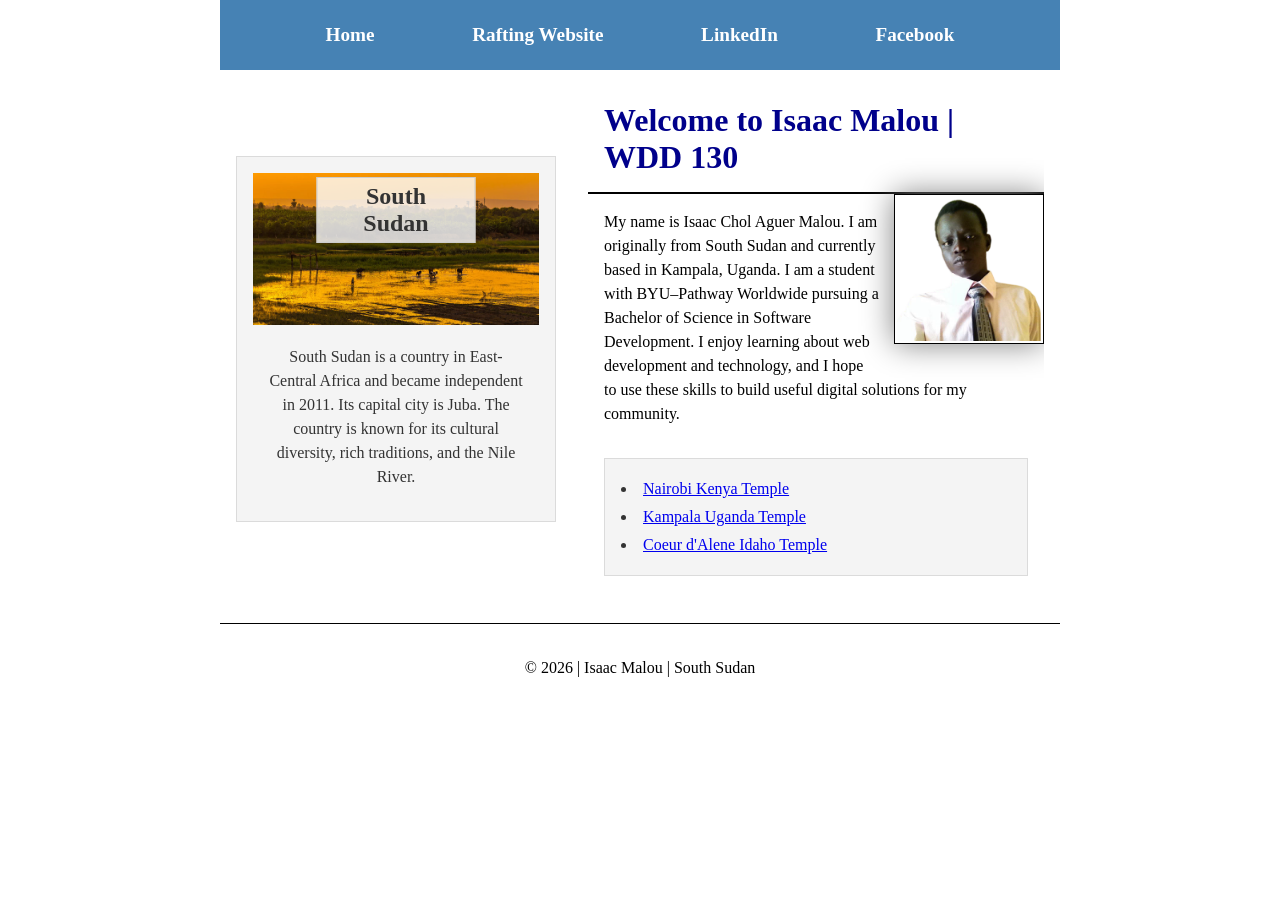
<file: index.html>
<!DOCTYPE html>
<html lang="en">

<head>
    <meta charset="UTF-8">
    <meta name="viewport" content="width=device-width, initial-scale=1.0">
    <title>Isaac Malou | WDD 130</title>
    <meta name="description" content="Isaac Malou WDD 130 course home page showcasing web development learning and projects.">
    <meta name="author" content="Isaac Malou">
    <link rel="stylesheet" href="styles/styles.css">
</head>

<body>
    <header>
        <nav>
            <a href="#">Home</a>
            <a href="wwr//about.html">Rafting Website</a>
            <a href="https://www.linkedin.com" target="_blank">LinkedIn</a>
            <a href="https://www.facebook.com" target="_blank">Facebook</a>
        </nav>
    </header>

    <div class="grid">

        <main>
            <h1>Welcome to Isaac Malou | WDD 130</h1>

            <img src="images/profile.png" alt="Isaac Malou">

            <p>
                My name is Isaac Chol Aguer Malou. I am originally from South Sudan and currently based in Kampala, Uganda.
                I am a student with BYU–Pathway Worldwide pursuing a Bachelor of Science in Software Development.
                I enjoy learning about web development and technology, and I hope to use these skills to build useful
                digital solutions for my community.
            </p>

            <ul class="box">
                <li><a href="https://www.churchofjesuschrist.org" target="_blank">Nairobi Kenya Temple</a></li>
                <li><a href="https://www.churchofjesuschrist.org" target="_blank">Kampala Uganda Temple</a></li>
                <li><a href="https://www.churchofjesuschrist.org" target="_blank">Coeur d'Alene Idaho Temple</a></li>
            </ul>
        </main>

        <aside class="box">
            <h2>South Sudan</h2>
            <img src="images/southsudan.jpg" alt="Landscape of South Sudan">
            <p>
                South Sudan is a country in East-Central Africa and became independent in 2011.
                Its capital city is Juba. The country is known for its cultural diversity,
                rich traditions, and the Nile River.
            </p>
        </aside>

    </div>

    <footer>
        <p>&copy; 2026 | Isaac Malou | South Sudan</p>
    </footer>
</body>

</html>
</file>
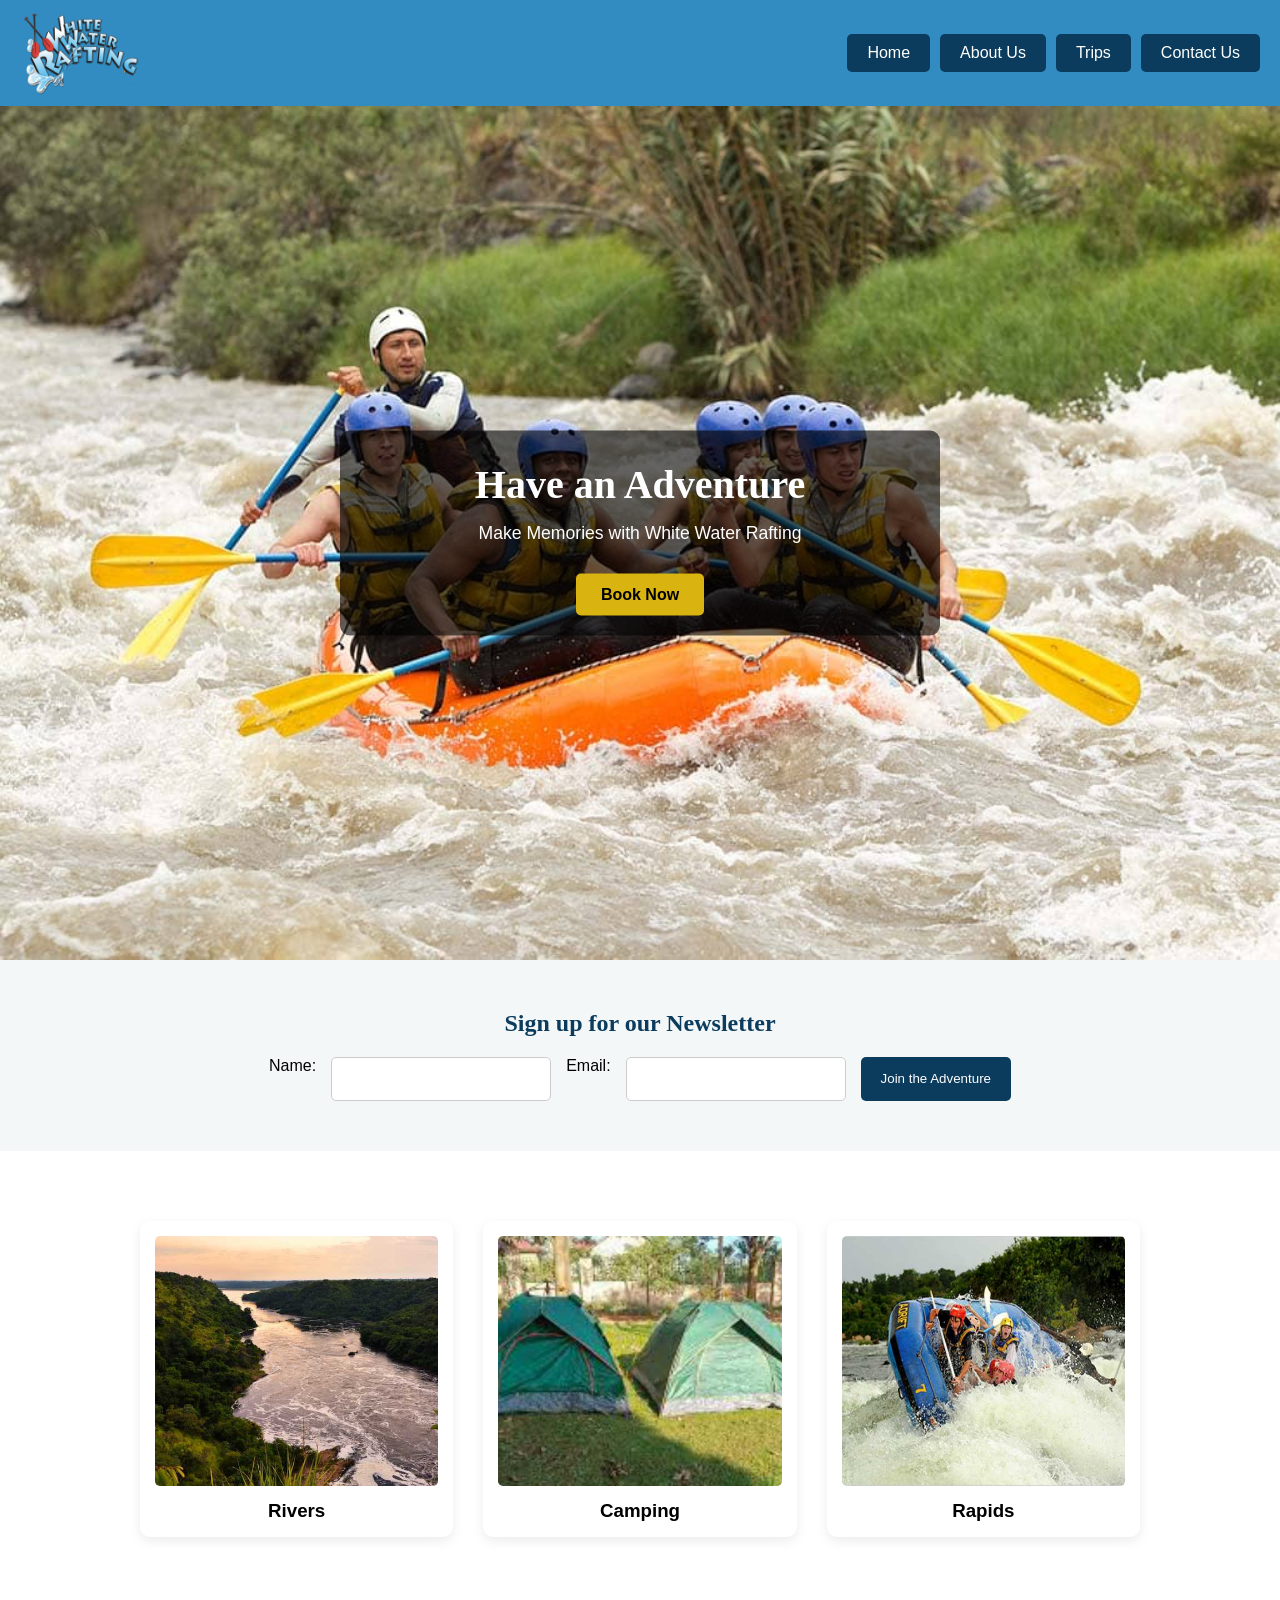
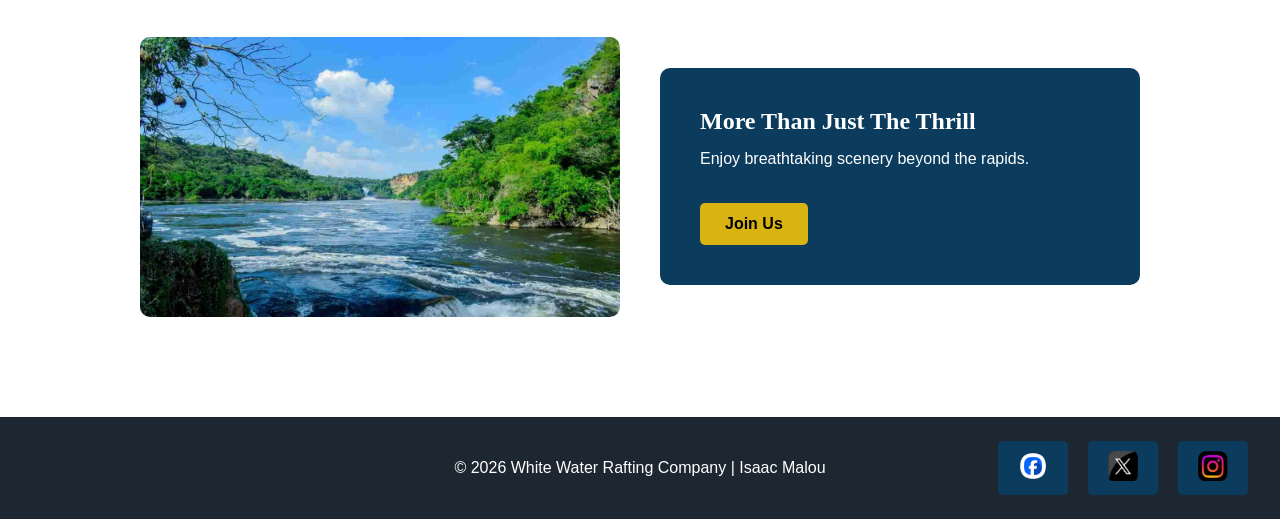
<file: wwr/index.html>
<!DOCTYPE html>
<html lang="en-US">

<head>
    <meta charset="UTF-8">
    <meta name="viewport" content="width=device-width, initial-scale=1.0">
    <title>Home | White Water Rafting Company</title>
    <meta name="description"
      content="Experience thrilling white water rafting adventures, scenic tours, and unforgettable outdoor trips.">
    <link rel="stylesheet" href="styles/rafting.css">
</head>

<body>
    <header>
        <img src="images/logo.png" alt="White Water Rafting Company Logo">
        <nav>
            <ul>
                <li><a href="index.html">Home</a></li>
                <li><a href="about.html">About Us</a></li>
                <li><a href="trips.html">Trips</a></li>
                <li><a href="contact.html">Contact Us</a></li>
            </ul>
        </nav>
    </header>

    <main>
        <!-- HERO -->
        <section class="hero">
            <img src="images/hero.jpg" alt="White water rafting adventure" class="hero-img">
            <div class="hero-msg">
                <h1>Have an Adventure</h1>
                <p>Make Memories with White Water Rafting</p>
                <a href="trips.html" class="book-btn">Book Now</a>
            </div>
        </section>

        <!-- NEWSLETTER -->
        <section class="newsletter">
            <h2>Sign up for our Newsletter</h2>
            <form>
                <label for="name">Name:</label>
                <input type="text" id="name" name="name" required>

                <label for="email">Email:</label>
                <input type="email" id="email" name="email" required>

                <button type="submit">Join the Adventure</button>
            </form>
        </section>

        <!-- GRID -->
        <section class="home-grid">
            <div class="feature-item">
                <img src="images/rivers.jpg" alt="Scenic rivers">
                <h3>Rivers</h3>
            </div>
            <div class="feature-item">
                <img src="images/camping.jpeg" alt="Camping by the river">
                <h3>Camping</h3>
            </div>
            <div class="feature-item">
                <img src="images/rapids.jpg" alt="Exciting rapids">
                <h3>Rapids</h3>
            </div>
        </section>

        <!-- CTA -->
        <section class="home-cta">
            <img src="images/mountains.jpg" alt="Mountain scenery" class="cta-img">
            <div class="cta-box">
                <h2>More Than Just The Thrill</h2>
                <p>Enjoy breathtaking scenery beyond the rapids.</p>
                <a href="trips.html" class="join-btn">Join Us</a>
            </div>
        </section>
    </main>

    <footer>
        <p>© 2026 White Water Rafting Company | Isaac Malou</p>
        <nav class="socialmedia">
            <a href="#"><img src="images/facebook.png" alt="Facebook"></a>
            <a href="#"><img src="images/x-social-icon.png" alt="X"></a>
            <a href="#"><img src="images/instagram.png" alt="Instagram"></a>
        </nav>
    </footer>
</body>

</html>
</file>
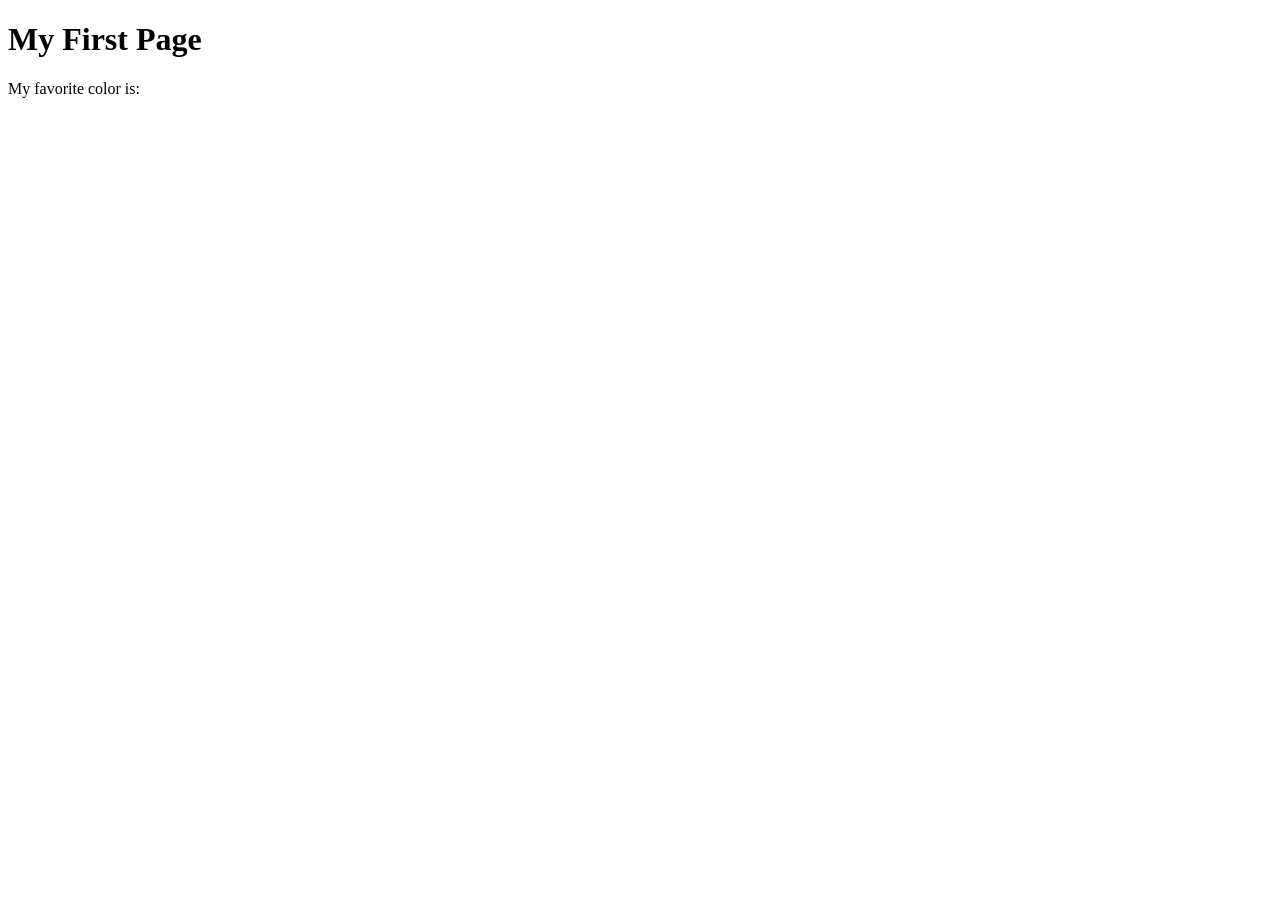
<file: week01/first-page.html>
<!DOCTYPE html>
<html lang="en">
<head>
    <meta charset="UTF-8">
    <meta name="viewport" content="width=device-width, initial-scale=1.0">
    <title>My First Page</title>
</head>
<body>
    <h1>My First Page</h1>
    <p>My favorite color is: </p>
</body>
</html>
</file>
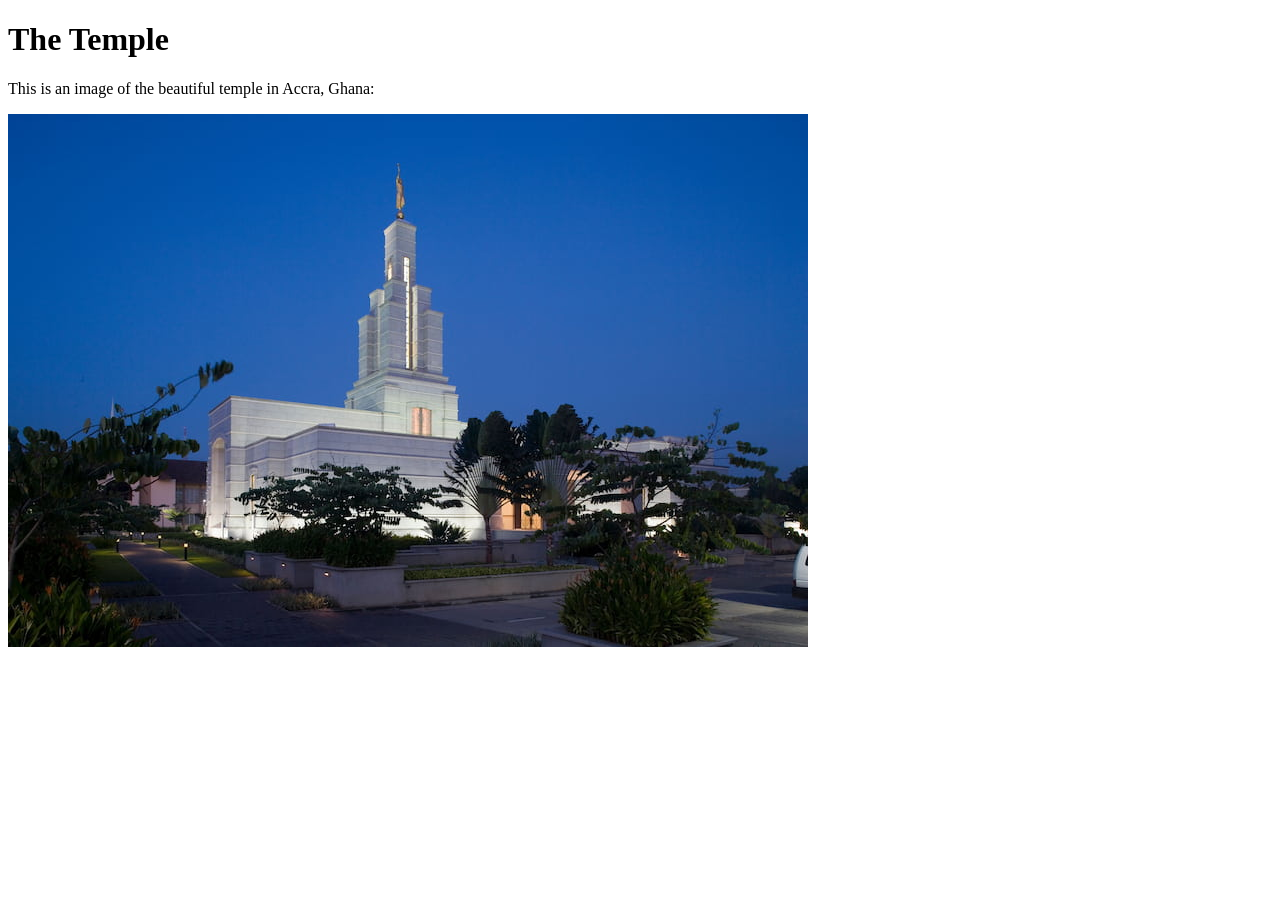
<file: week01/images-solution.html>
<!DOCTYPE html>
<html lang="en">
<head>
    <meta charset="UTF-8">
    <meta name="viewport" content="width=device-width, initial-scale=1.0">
    <title>Temple Image</title>
</head>
<body>
    <h1>The Temple</h1>
    <p>This is an image of the beautiful temple in Accra, Ghana:</p>
    <img src="images/temple-small.jpg" alt="The Accra Ghana Temple">
    
</body>
</html>
</file>
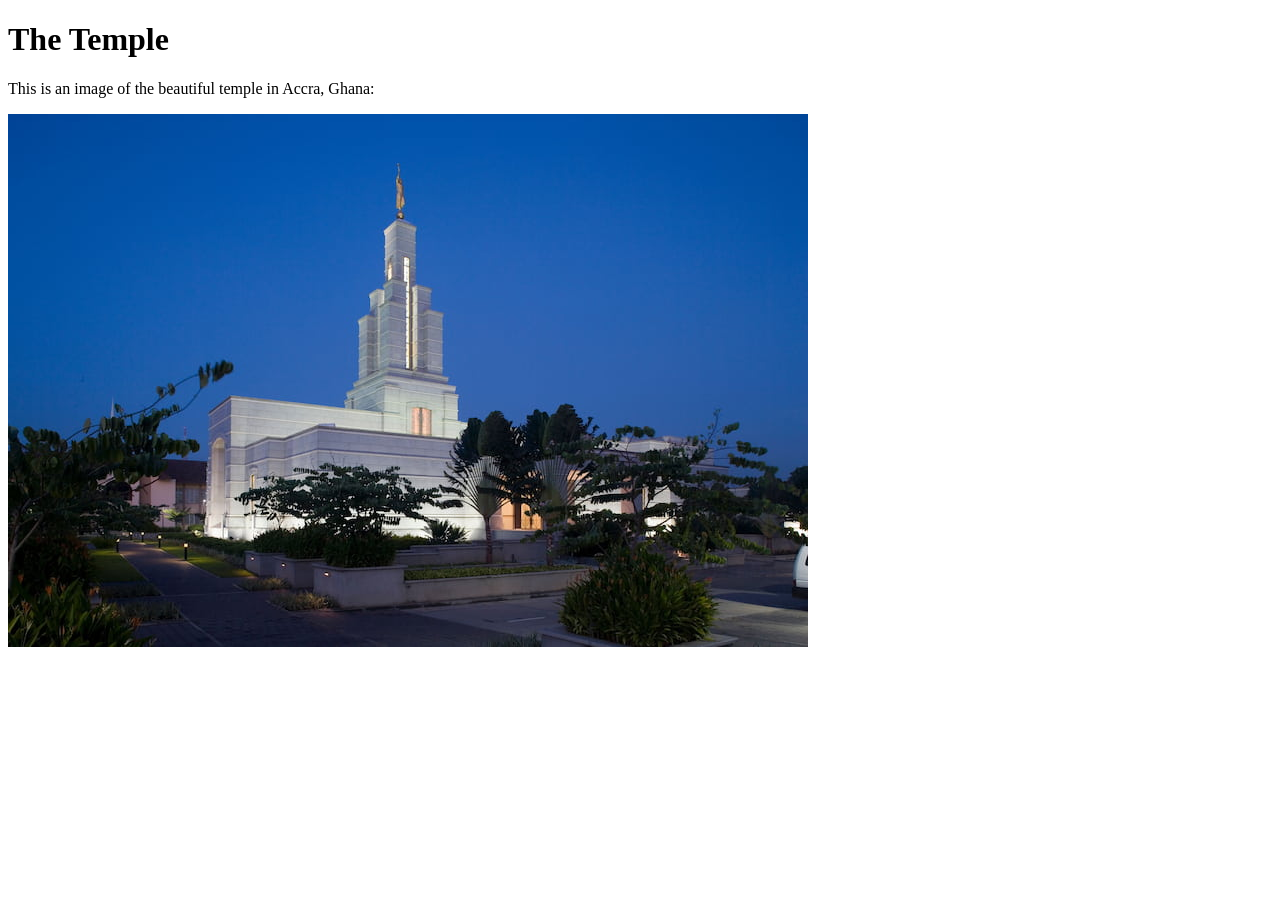
<file: week01/images.html>
<!DOCTYPE html>
<html lang="en">

<head>
    <meta charset="UTF-8">
    <meta name="viewport" content="width=device-width, initial-scale=1.0">
    <title>Temple Image</title>
</head>

<body>
    <h1>The Temple</h1>
    <p>This is an image of the beautiful temple in Accra, Ghana:</p>
    <img src="images/temple-small.jpg" alt="The Accra Ghana Temple">

</body>

</html>
</file>
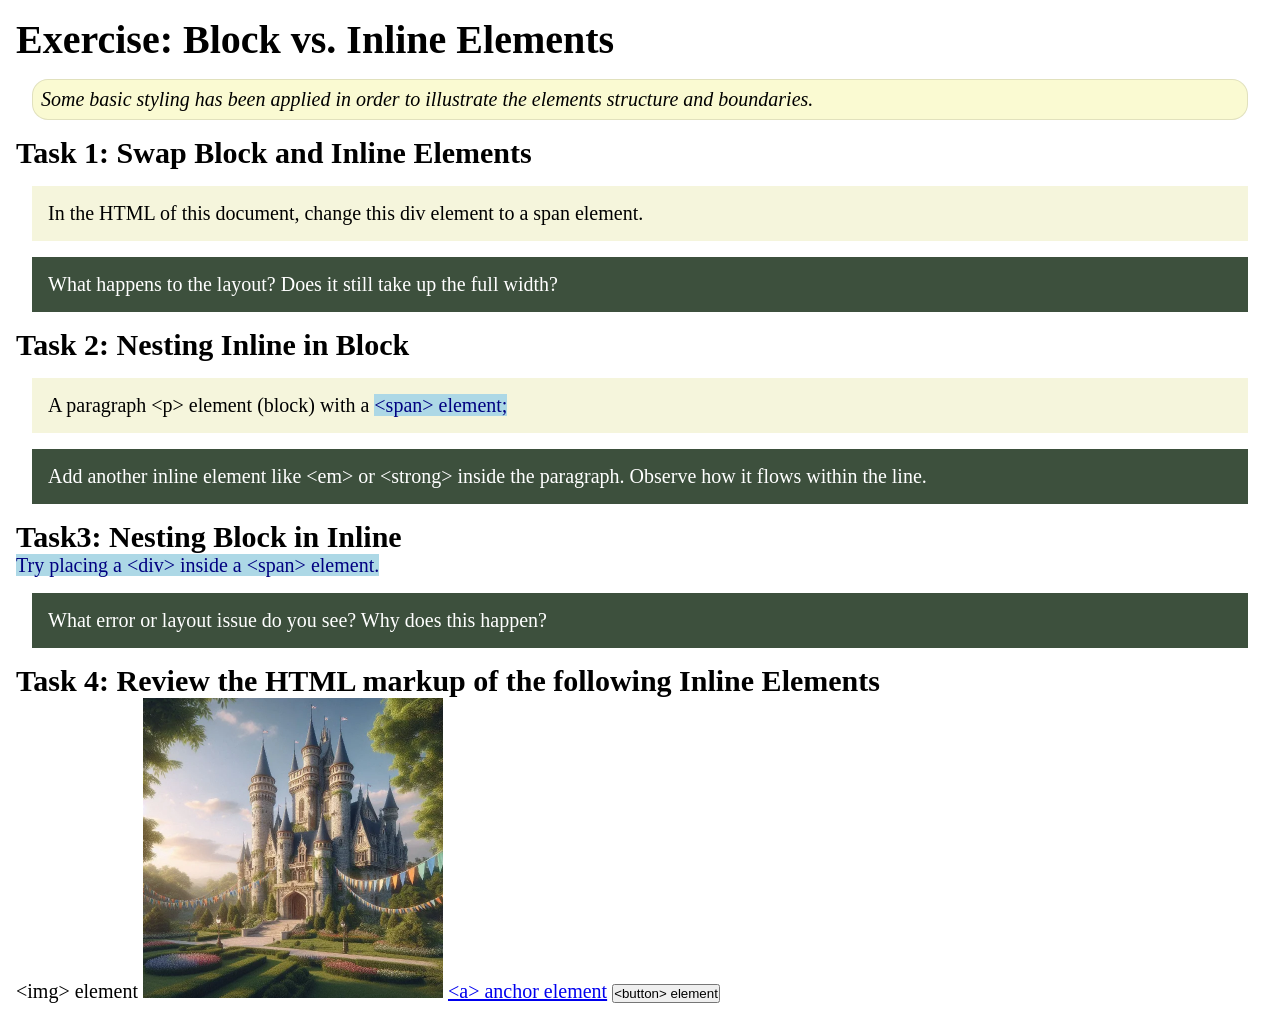
<file: week02/block-vs-inline.html>
<!DOCTYPE html>
<html lang="en">

<head>
    <meta charset="UTF-8">
    <meta name="viewport" content="width=device-width, initial-scale=1.0">
    <title>Exercise: Block vs. Inline Elements</title>
    <link rel="stylesheet" href="styles/block-vs-inline.css">
</head>

<body>
    <main>
        <h1>Exercise: Block vs. Inline Elements</h1>
        <p class="note">Some basic styling has been applied in order to illustrate the elements structure and
            boundaries.</p>

        <h2>Task 1: Swap Block and Inline Elements</h2>
        <div>In the HTML of this document, change this div element to a span element.</div>

        <p class="question">What happens to the layout? Does it still take up the full width?</p>

        <h2>Task 2: Nesting Inline in Block</h2>
        <p>A paragraph &lt;p&gt; element (block) with a <span>&lt;span&gt; element;</span></p>
        <p class="question">Add another inline element like &lt;em&gt; or &lt;strong&gt; inside the paragraph. Observe
            how it flows within the line.</p>

        <h2>Task3: Nesting Block in Inline</h2>
        <span>Try placing a &lt;div&gt; inside a &lt;span&gt; element.</span>
            <p class="question">What error or layout issue do you see? Why does this happen?</p>


            <h2>Task 4: Review the HTML markup of the following Inline Elements</h2>
        &lt;img&gt; element
        <img src="images/castle.webp" alt="placeholder image (images are inline)" width="300" height="300">
        <a href="https://churchofjesuschrist.org">&lt;a&gt; anchor element</a>
        <button type="button">&lt;button&gt; element</button>
    </main>
</body>

</html>
</file>
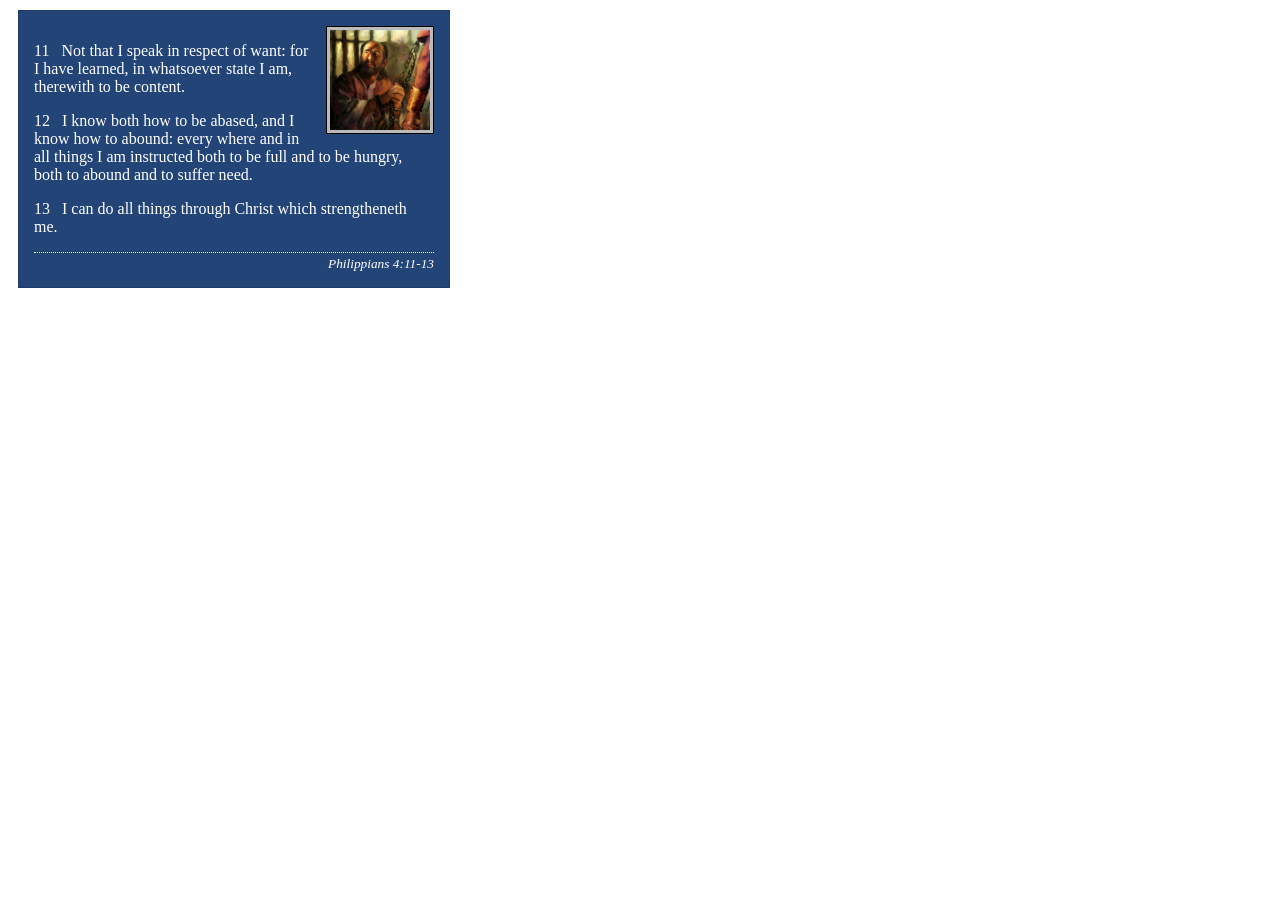
<file: week02/box-model-solution.html>
<!DOCTYPE html>
<html lang="en">
<head>
    <meta charset="UTF-8">
    <meta name="viewport" content="width=device-width, initial-scale=1.0">
    <title>Box Model Activity</title>
    <link rel="stylesheet" href="styles/box-model-solution.css">
</head>
<body>
    <main>
        <div class="callout">
            <img src="images/apostle-paul-imprisoned.webp" alt="Paul the Apostle - Imprisoned in Rome" width="200" height="200">
            <blockquote>
                <p>11 &nbsp; Not that I speak in respect of want: for I have learned, in whatsoever state I am, therewith to be content.</p>
                <p>12 &nbsp; I know both how to be abased, and I know how to abound: every where and in all things I am instructed both to be full and to be hungry, both to abound and to suffer need.</p>
                <p>13 &nbsp; I can do all things through Christ which strengtheneth me.</p>
            </blockquote>
            <cite>Philippians 4:11-13</cite>
        </div>
    </main>
</body>
</html>
</file>
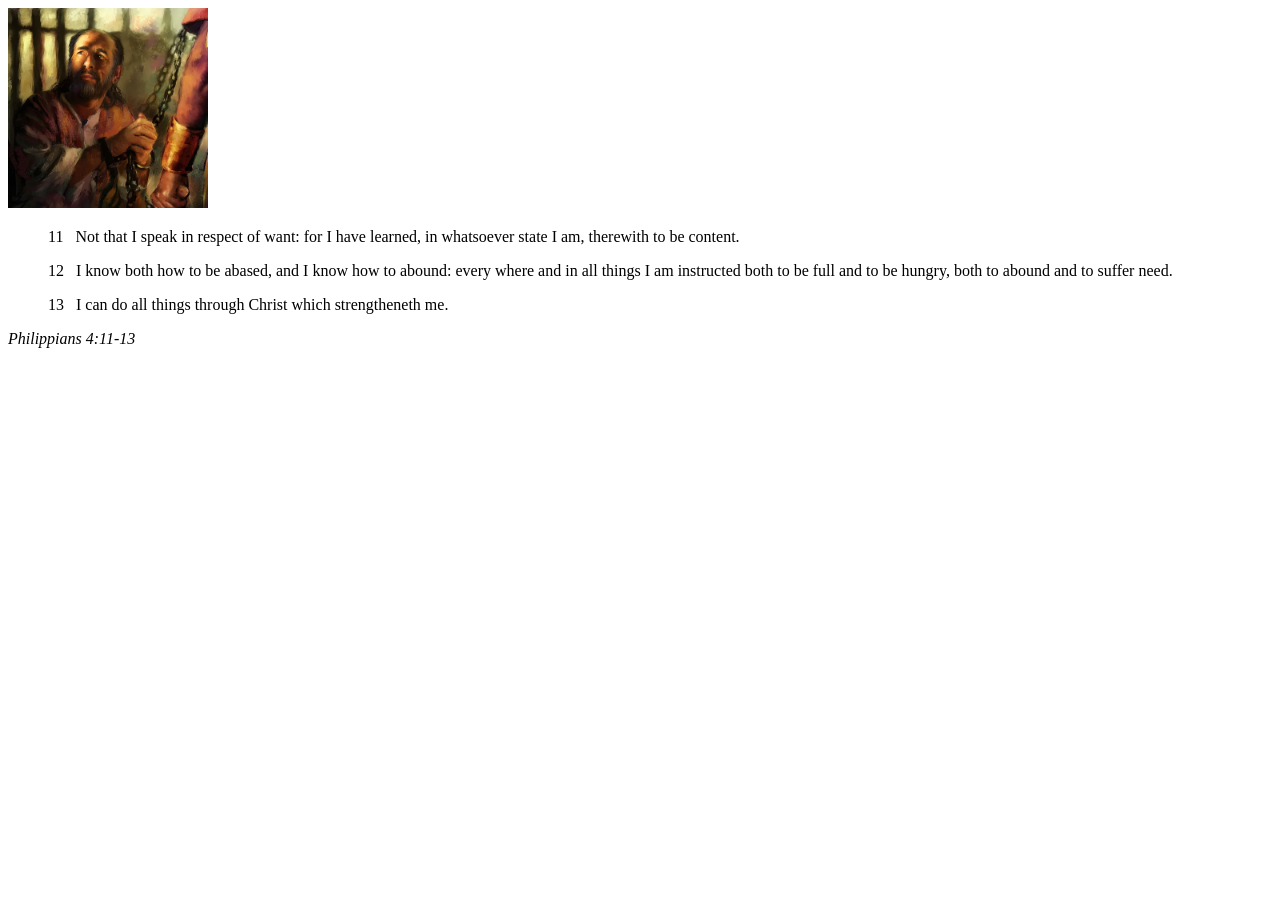
<file: week02/box-model.html>
<!DOCTYPE html>
<html lang="en">
<head>
    <meta charset="UTF-8">
    <meta name="viewport" content="width=device-width, initial-scale=1.0">
    <title>Box Model Activity</title>
</head>
<body>
    <main>
        <div class="callout">
            <img src="images/apostle-paul-imprisoned.webp" alt="Paul the Apostle - Imprisoned in Rome" width="200" height="200">
            <blockquote>
                <p>11 &nbsp; Not that I speak in respect of want: for I have learned, in whatsoever state I am, therewith to be content.</p>
                <p>12 &nbsp; I know both how to be abased, and I know how to abound: every where and in all things I am instructed both to be full and to be hungry, both to abound and to suffer need.</p>
                <p>13 &nbsp; I can do all things through Christ which strengtheneth me.</p>
            </blockquote>
            <cite>Philippians 4:11-13</cite>
        </div>
    </main>
</body>
</html>
</file>
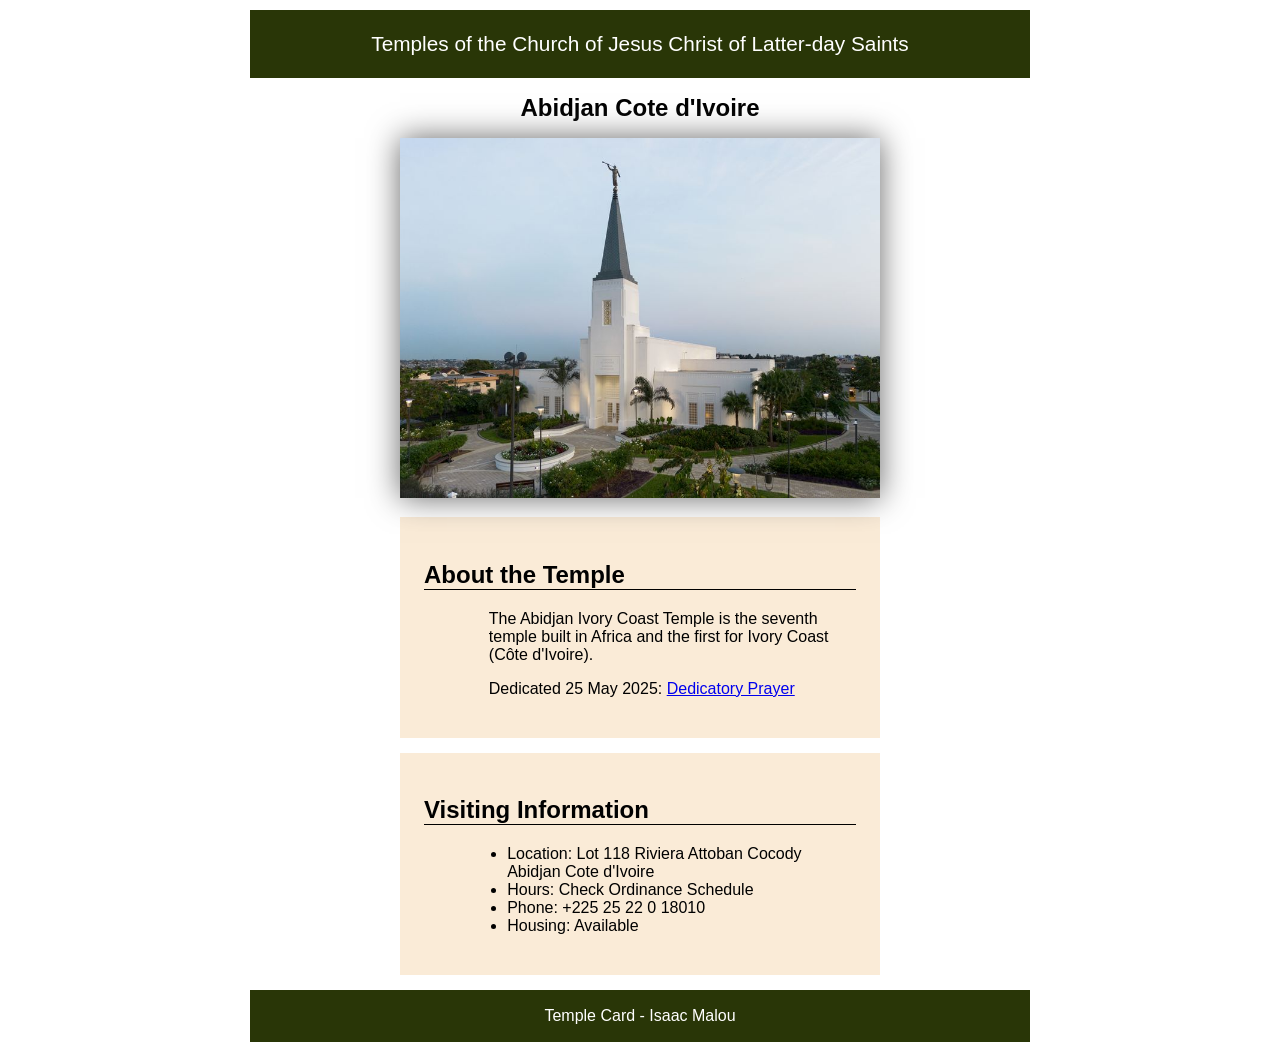
<file: week02/temple.html>
<!DOCTYPE html>
<html lang="en">

<head>
    <meta charset="UTF-8">
    <meta name="viewport" content="width=device-width, initial-scale=1.0">
    <title>Temple Card - Abidjan Cote d'Ivoire</title>
    <link rel="stylesheet" href="styles/temple.css">
</head>

<body>
    <header>
        <p>Temples of the Church of Jesus Christ of Latter-day Saints</p>
    </header>
    <main>
        <h1>Abidjan Cote d'Ivoire</h1>
        <picture>
            <img src="images/abidjan-ivory-coast.jpeg" alt="Abidjan Cote d'Ivoire Temple">
        </picture>
        <section>
            <h2>About the Temple</h2>
            <p>The Abidjan Ivory Coast Temple is the seventh temple built in Africa and the first
                for Ivory Coast (Côte
                d'Ivoire).</p>
            <p>Dedicated 25 May 2025: <a
                  href="https://www.churchofjesuschrist.org/temples/dedicatory-prayer/abidjan-ivory-coast-temple/2025-05-25?lang=eng"
                  target="_blank" rel="noopener noreferrer">Dedicatory Prayer</a></p>
        </section>
        <section>
            <h2>Visiting Information</h2>
            <ul>
                <li>Location: Lot 118 Riviera Attoban Cocody Abidjan Cote d'Ivoire</li>
                <li>Hours: Check Ordinance Schedule</li>
                <li>Phone: +225 25 22 0 18010</li>
                <li>Housing: Available</li>
            </ul>
        </section>
    </main>
    <footer>
        <p>Temple Card - Isaac Malou</p>
    </footer>
</body>

</html>
</file>
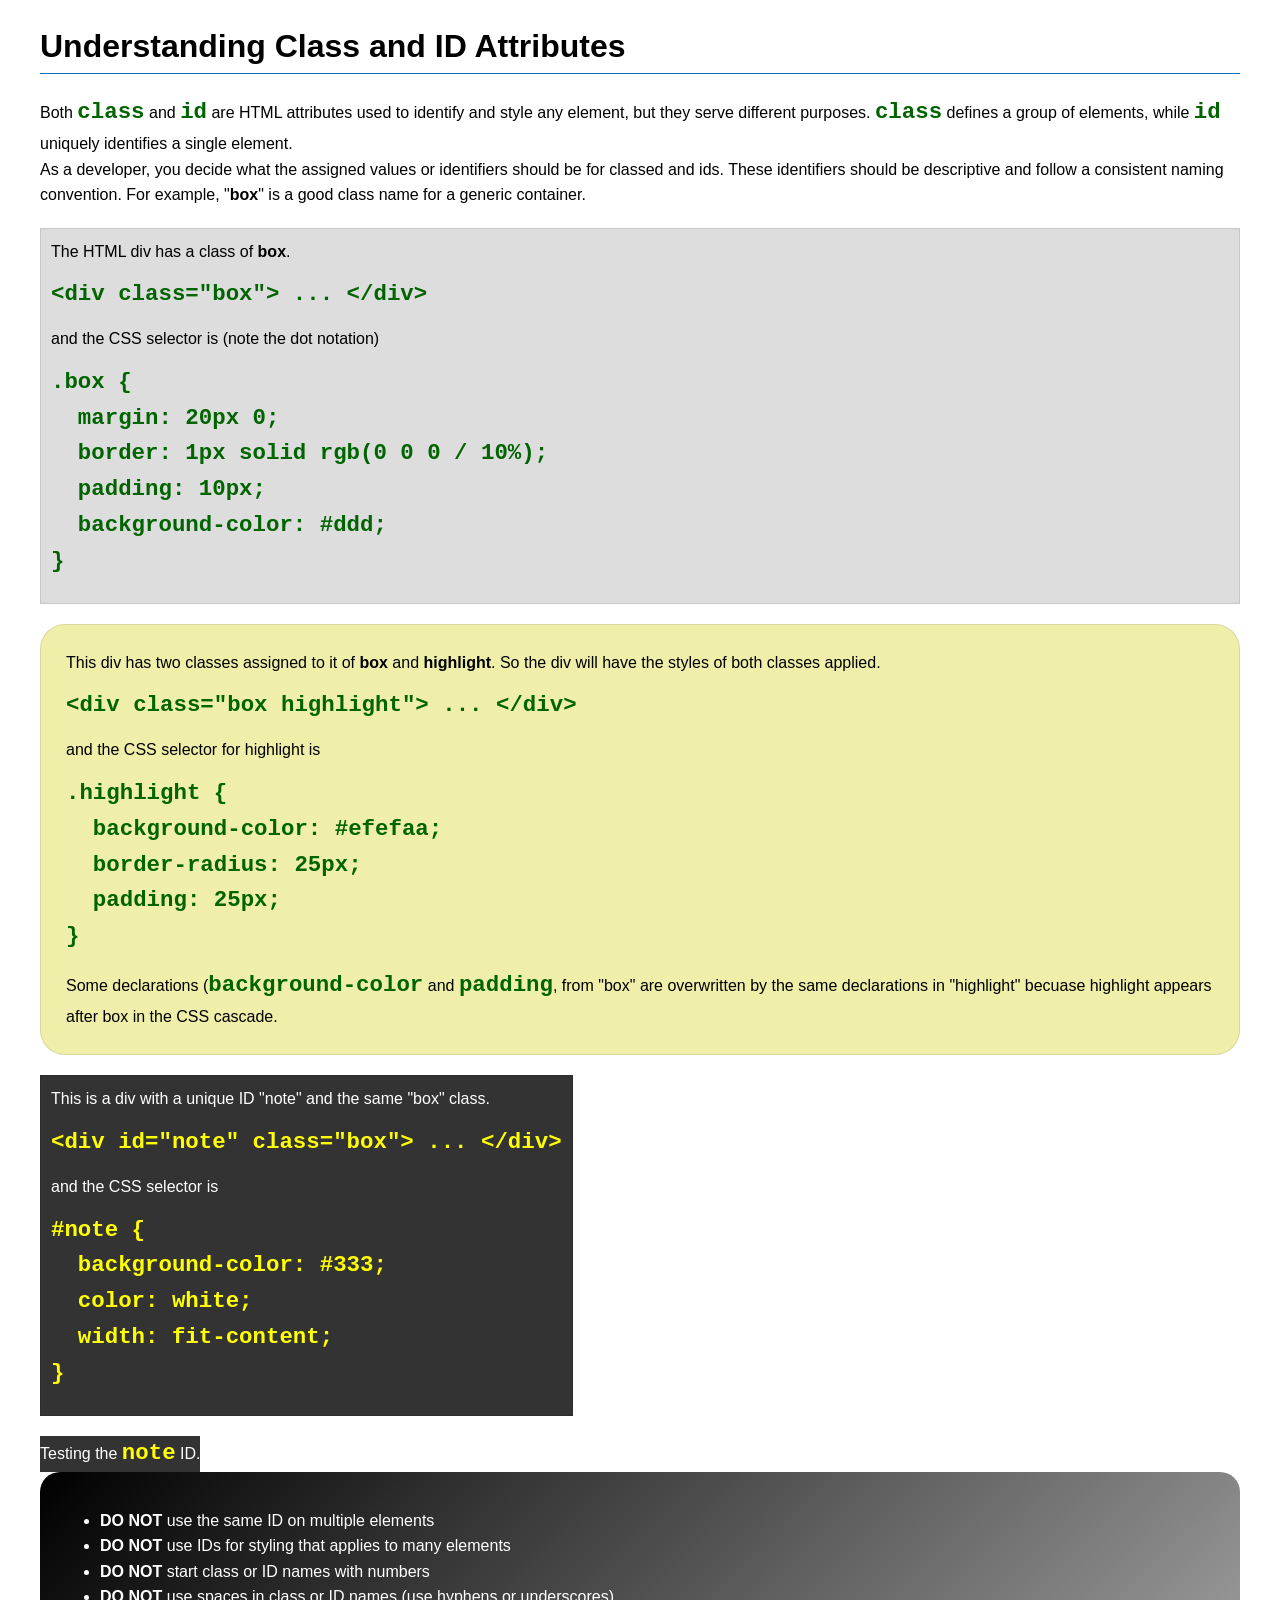
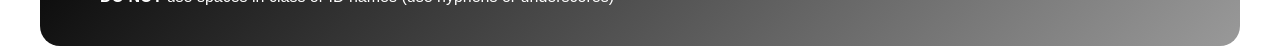
<file: week03/class-and-id.html>
<!DOCTYPE html>
<html lang="en">

<head>
    <meta charset="UTF-8">
    <meta name="viewport" content="width=device-width, initial-scale=1.0">
    <title>Class vs ID Attributes</title>
    <link rel="stylesheet" href="styles/class-and-id.css">
</head>

<body>
    <h1>Understanding Class and ID Attributes</h1>
    <p>Both <code>class</code> and <code>id</code> are HTML attributes used to identify and style any element, but they
        serve different purposes. <code>class</code> defines a group of elements, while <code>id</code> uniquely
        identifies a single element.</p>
    <p>As a developer, you decide what the assigned values or identifiers should be for classed and ids. These
        identifiers should be
        descriptive and follow a consistent naming convention. For example, "<strong>box</strong>" is a good class name
        for a generic container.</p>
    <div class="box">
        <p>The HTML div has a class of <strong>box</strong>.</p>
        <pre><code class="html">&lt;div class="box"&gt; ... &lt;/div&gt;</code></pre>
        and the CSS selector is (note the dot notation)
        <pre><code class="css">.box {
  margin: 20px 0;
  border: 1px solid rgb(0 0 0 / 10%);
  padding: 10px;
  background-color: #ddd; 
}</code></pre>
    </div>

    <div class="box highlight">
        <p>This div has two classes assigned to it of <strong>box</strong> and <strong>highlight</strong>. So the div
            will have the styles of both classes applied.</p>
        <pre><code class="html">&lt;div class="box highlight"&gt; ... &lt;/div&gt;</code></pre>
        and the CSS selector for highlight is
        <pre><code class="css">.highlight {
  background-color: #efefaa;
  border-radius: 25px;
  padding: 25px;
}</code></pre>
<p>Some declarations (<code>background-color</code> and <code>padding</code>, from "box" are overwritten by the same declarations in "highlight" becuase highlight appears after box in the CSS cascade.</p>
    </div>

    <div id="note" class="box">
        <p>This is a div with a unique ID "note" and the same "box" class.</p>
        <pre><code class="html">&lt;div id="note" class="box"&gt; ... &lt;/div&gt;</code></pre>
        and the CSS selector is
        <pre><code class="css">#note {
  background-color: #333;
  color: white;
  width: fit-content;
}</code></pre>
    </div>

    <div id="note">
        <p>Testing the <code>note</code> ID.</p>
    </div>

    <section id="best-practice">
        <ul>
            <li><strong>DO NOT</strong> use the same ID on multiple elements</li>
            <li><strong>DO NOT</strong> use IDs for styling that applies to many elements</li>
            <li><strong>DO NOT</strong> start class or ID names with numbers</li>
            <li><strong>DO NOT</strong> use spaces in class or ID names (use hyphens or underscores)</li>
        </ul>
    </section>




</body>

</html>
</file>
<file: styles/styles.css>
/* Universal Reset */
* {
    margin: 0;
    padding: 0;
    box-sizing: border-box;
}

/* Centered Layout */
header, .grid, footer {
    max-width: 840px;
    margin: 0 auto;
}

/* NAVIGATION (Flexbox) */
nav {
    background-color: steelblue;
    padding: 1rem;
    display: flex;
    justify-content: space-evenly;
    align-items: center;
}

nav a {
    display: block;
    padding: 0.5rem;
    text-decoration: none;
    font-size: 1.2rem;
    font-weight: 700;
    color: #fff;
}

/* Heading */
h1 {
    color: darkblue;
    padding: 1rem;
    border-bottom: 2px solid black;
}

/* GRID LAYOUT */
.grid {
    display: grid;
    align-items: center;
}

/* MAIN CONTENT */
main {
    grid-column: 2/3;
    margin: 1rem;
    overflow: auto;
}

/* PROFILE IMAGE */
main img {
    width: 150px;
    height: auto;
    border: 1px solid black;
    padding: 2px;
    box-shadow: 0 0 30px gray;
    float: right;
    margin: 0 0 15px 15px;
}

/* ASIDE */
aside {
    width: 20rem;
    position: relative;
    grid-column: 1/2;
    grid-row: 1/2;
    text-align: center;
}

aside img {
    width: 100%;
    height: auto;
}

/* Overlay Heading */
aside h2 {
    position: absolute;
    top: 20px;
    left: 50%;
    transform: translateX(-50%);
    background-color: rgba(255, 255, 255, 0.8);
    padding: 5px 15px;
    border: 1px solid #ccc;
}

/* TEXT */
p {
    padding: 1rem;
    line-height: 1.5;
}

/* FOOTER */
footer {
    margin-top: 15px;
    border-top: 1px solid #000;
    text-align: center;
    padding: 1rem;
}

/* BOX STYLE */
.box {
    margin: 1rem;
    border: 1px solid rgb(0 0 0 / 10%);
    padding: 1rem;
    background-color: #f4f4f4;
    color: #333;
    list-style-position: inside;
}

.box li {
    padding: 5px 0;
}
</file>
<file: wwr/styles/rafting.css>
/* ROOT VARIABLES */
:root {
    --primary-color: #0b3c5d;
    --secondary-color: #328cc1;
    --accent1-color: #1d2731;
    --accent2-color: #d9b310;
    --heading-font: Georgia, serif;
    --body-font: Arial, Helvetica, sans-serif;
}

* {
    margin: 0;
    padding: 0;
    box-sizing: border-box;
}

body {
    font-family: var(--body-font);
}

/* HEADINGS */
h1,
h2 {
    font-family: var(--heading-font);
    color: var(--primary-color);
}

/* HEADER*/
header {
    display: grid;
    grid-template-columns: 150px 1fr;
    align-items: center;
    background-color: var(--secondary-color);
    padding: 10px 20px;
}

header img {
    width: 120px;
}

nav {
    display: flex;
    justify-content: flex-end;
}

nav ul {
    display: flex;
    list-style: none;
    gap: 10px;
}

nav a {
    text-decoration: none;
    color: white;
    background-color: var(--primary-color);
    padding: 10px 20px;
    border-radius: 5px;
    display: block;
}

nav a:hover {
    background-color: var(--accent2-color);
    color: black;
}

/* ABOUT PAGE STYLES */
.hero {
    position: relative;
}

.hero img {
    width: 100%;
    display: block;
}

.hero h1 {
    position: absolute;
    top: 20px;
    width: 100%;
    text-align: center;
    color: white;
    background-color: rgba(0, 0, 0, 0.6);
    padding: 10px;
}

.hero article {
    position: absolute;
    bottom: 20px;
    left: 20px;
    right: 20px;
    background-color: rgba(255, 255, 255, 0.8);
    padding: 15px;
}

.hero article img {
    float: right;
    width: 100px;
    margin-left: 10px;
}

.history {
    display: grid;
    grid-template-columns: 1fr 200px 1fr;
    align-items: center;
    gap: 20px;
    padding: 20px;
}

.history h2 {
    grid-column: 1/4;
    text-align: center;
}

.history img {
    width: 100%;
}

.adventures {
    padding: 20px;
    text-align: center;
}

.adventure-gallery {
    display: flex;
    gap: 10px;
    flex-wrap: wrap;
    justify-content: center;
}

.adventure-gallery figure {
    flex: 1 1 150px;
}

.adventure-gallery img {
    width: 100%;
}

/* CONTACT PAGE */

/*Main title and address section */
main h1 {
    text-align: center;
    margin-top: 20px;
}

.company-details {
    text-align: center;
    padding: 20px;
    line-height: 1.6;
}

/* Side-by-side Map and Form */
.contact-layout {
    display: grid;
    grid-template-columns: 1fr 1fr;
    gap: 40px;
    max-width: 1100px;
    margin: 0 auto;
    padding: 20px;
    align-items: start;
}

.company-info iframe {
    width: 100%;
    height: 450px;
    border: 1px solid #ccc;
}

/* Form Alignment */
.contact-form form {
    display: flex;
    flex-direction: column;
    gap: 15px;
}

/* Radio buttons container */
.radio-group {
    display: flex;
    flex-direction: column;
    gap: 10px;
    padding: 5px 0;
}

/* Grid for Radio Buttons*/
.radio-group label {
    display: grid;
    grid-template-columns: 30px 1fr;
    align-items: center;
    font-weight: normal;
    text-align: left;
}

/* Checkbox container and label layout */
.checkbox-group {
    display: flex;
    align-items: center;
    gap: 10px;
    padding: 10px 0;
}

.checkbox-group label {
    display: block;
    font-weight: normal;
    text-align: left;
}

.contact-form input[type="radio"],
.contact-form input[type="checkbox"] {
    width: 20px;
    height: 20px;
    margin: 0;
    flex-shrink: 0;
}

/* General inputs */
.contact-form input,
.contact-form input[type="email"],
.contact-form textarea {
    padding: 12px;
    border: 1px solid #ccc;
    width: 100%;
    font-family: var(--body-font);
}

.contact-form button {
    background-color: var(--primary-color);
    color: white;
    padding: 15px;
    border: none;
    cursor: pointer;
    font-weight: bold;
    font-size: 1.1rem;
    transition: background 0.3s;
}

.contact-form button:hover {
    background-color: var(--secondary-color);
}

/* EMPLOYEES */
.employees {
    text-align: center;
    padding: 40px 20px;
    border-top: 1px solid #333;
    max-width: 1100px;
    margin: 40px auto;
}

.employees-container {
    display: flex;
    justify-content: center;
    gap: 40px;
    margin-top: 20px;
}

.employees figure {
    flex: 0 1 200px;
}

.employees img {
    width: 100%;
    height: 200px;
    object-fit: cover;
    border-radius: 5px;
}

/* FOOTER */
footer {
    background-color: var(--accent1-color);
    color: white;
    padding: 1.5rem 2rem;
    display: grid;
    grid-template-columns: 1fr auto 1fr;
    align-items: center;
}

footer::before {
    content: "";
}

footer p {
    margin: 0;
    text-align: center;
    grid-column: 2;
}

.socialmedia {
    display: flex;
    gap: 20px;
    justify-content: flex-end;
    grid-column: 3;
}

.socialmedia img {
    width: 30px;
    height: 30px;
}

/* RESPONSIVE */
@media (max-width: 800px) {
    .contact-layout {
        grid-template-columns: 1fr;
    }

    .employees-container {
        flex-direction: column;
        align-items: center;
    }

    footer {
        display: flex;
        flex-direction: column;
        gap: 15px;
        text-align: center;
    }

    .socialmedia {
        justify-content: center;
    }
}

/* HOME PAGE MAIN CONTENT STYLES */

main .hero {
    position: relative;
    display: block;
    width: 100%;
}

.hero-img {
    display: block;
    width: 100%;
    height: auto;
}

/* Centering box */
main .hero .hero-msg {
    position: absolute;
    top: 50%;
    left: 50%;
    transform: translate(-50%, -50%);
    background-color: rgba(0, 0, 0, 0.6);
    color: white;
    padding: 20px 30px;
    text-align: center;
    border-radius: 10px;
    width: 60%;
    max-width: 600px;
    display: flex;
    flex-direction: column;
    align-items: center;
    z-index: 10;
}

/* Newsletter stays*/
.newsletter {
    position: relative;
    clear: both;
    background-color: #f4f7f8;
    text-align: center;
    padding: 50px 20px;
}

/* Internal Spacing */
.hero-msg h1 {
    font-size: 2.5rem;
    margin: 0 0 5px 0;
    color: white;
    background-color: transparent;
    position: static;
    width: auto;
}

.hero-msg p {
    margin: 0 0 15px 0;
    font-size: 1.1rem;
}

.book-btn {
    display: inline-block;
    padding: 12px 25px;
    background-color: var(--accent2-color);
    color: black;
    text-decoration: none;
    border-radius: 5px;
    font-weight: bold;
}

.newsletter form {
    display: flex;
    justify-content: center;
    gap: 15px;
    margin-top: 20px;
    flex-wrap: wrap;
}

.newsletter input {
    padding: 12px;
    font-size: 16px;
    border: 1px solid #ccc;
    border-radius: 5px;
    width: 220px;
}

.newsletter button {
    padding: 12px 20px;
    background-color: var(--primary-color);
    color: white;
    border: none;
    border-radius: 5px;
    cursor: pointer;
}

/* FEATURE GRID (CARD STYLE) */
.home-grid {
    display: grid;
    grid-template-columns: repeat(3, 1fr);
    gap: 30px;
    max-width: 1000px;
    margin: 70px auto;
    text-align: center;
}

.feature-item {
    background-color: #ffffff;
    padding: 15px;
    border-radius: 10px;
    box-shadow: 0 4px 12px rgba(0, 0, 0, 0.08);
}

.feature-item img {
    width: 100%;
    height: 250px;
    object-fit: cover;
    border-radius: 5px;
}

.feature-item h3 {
    margin-top: 10px;
}

/* CTA SECTION (STRONGER VISUAL) */
.home-cta {
    display: grid;
    grid-template-columns: 1fr 1fr;
    max-width: 1000px;
    margin: 100px auto;
    gap: 40px;
    align-items: center;
}

.cta-img {
    width: 100%;
    border-radius: 10px;
}

.cta-box {
    background-color: var(--primary-color);
    color: white;
    padding: 40px;
    border-radius: 10px;
}

.cta-box h2 {
    color: white;
    margin-bottom: 15px;
}

.cta-box p {
    margin-bottom: 20px;
}

/* BUTTONS */
.book-btn,
.join-btn {
    display: inline-block;
    margin-top: 15px;
    padding: 12px 25px;
    background-color: var(--accent2-color);
    color: black;
    text-decoration: none;
    border-radius: 5px;
    font-weight: bold;
}

/* RESPONSIVE */
@media (max-width: 768px) {
    .home-grid {
        grid-template-columns: 1fr;
    }

    main .hero-msg {
        width: 80%;
    }

    .home-cta {
        grid-template-columns: 1fr;
    }

    .cta-img,
    .cta-box {
        grid-column: auto;
    }
}

/*TRIPS PAGE STYLES */

/* Main Grid Layout*/
.trips-grid {
    display: grid;
    grid-template-columns: 2fr 1fr;
    gap: 40px;
    max-width: 1000px;
    margin: 0 auto;
    padding: 40px 20px;
    align-items: start;
}

/* Image and Caption Styling */
.trip-list figure {
    margin-bottom: 50px;
    border-bottom: 1px solid #eee;
    padding-bottom: 20px;
}

.trip-list img {
    width: 100%;
    height: auto;
    border-radius: 8px;
    box-shadow: 0 4px 10px rgba(0, 0, 0, 0.1);
}

figcaption {
    margin-top: 15px;
    font-size: 1.1rem;
    line-height: 1.5;
}

/* Sidebar and Table Container */
.trip-sidebar {
    background-color: #f9f9f9;
    padding: 25px;
    border-radius: 8px;
    border: 1px solid #ddd;
    position: sticky;
    top: 20px;
}

.trip-sidebar h2 {
    margin-bottom: 15px;
    color: var(--primary-color);
}

/* Table Design*/
table {
    width: 100%;
    border-collapse: collapse;
    margin-bottom: 20px;
    background-color: white;
}

th,
td {
    padding: 12px 8px;
    border: 1px solid #ddd;
    text-align: left;
    font-size: 0.95rem;
}

th {
    background-color: var(--secondary-color);
    color: white;
    font-weight: bold;
}

tr:nth-child(even) {
    background-color: #f2f2f2;
}

/* Call to Action Button */
.cta-button {
    display: block;
    text-align: center;
    background-color: var(--accent2-color);
    color: black;
    padding: 12px;
    text-decoration: none;
    font-weight: bold;
    border-radius: 5px;
    transition: background 0.3s;
}

.cta-button:hover {
    background-color: var(--accent1-color);
    color: white;
}

/* Responsive Design for Mobile */
@media (max-width: 800px) {
    .trips-grid {
        grid-template-columns: 1fr;
    }

    .trip-sidebar {
        order: -1;
        position: static;
    }
}
</file>
<file: week02/styles/block-vs-inline.css>
* {
    margin: 0;
    padding: 0;
}

body {
    font-size: 20px;
    margin: 1rem;
}

p,
div {
    background-color: beige;
    margin: 1rem;
    padding: 1rem;
}

span {
    color: navy;
    background-color: lightblue;
}

code {
    margin: 0;
    padding: 0;
    color: green;
    font-size: 1.2rem;
}

.note {
    font-style: italic;
    background-color: lightgoldenrodyellow;
    border-radius: 1rem;
    border: 1px solid rgb(0 0 0 / 10%);
    margin: 1rem;
    padding: .5rem;
}

.question {
    background-color: #3d503d;
    color: #fff;
}
</file>
<file: week02/styles/box-model-solution.css>
.callout {
    max-width: 400px;
    margin: 10px;
    border: 1px solid rgba(0, 0, 0, .1);
    padding: 15px;
    background-color: #247;
    color: #fff;
}

.callout img {
    float: right;
    margin: 0 0 10px 15px;
    border: 1px solid #000;
    padding: 3px;
    background-color: #bbb;
    width: 100px;
    height: auto;

}

blockquote {
    margin: 0;
}

cite {
    display: block;
    border-top: 1px dotted #fff;
    padding-top: 3px;
    text-align: right;
    font-size: smaller;
}
</file>
<file: week02/styles/temple.css>
body {
    width: 800px;
    margin: auto;
    font-family: 'Lato', sans-serif;
}

main {
    width: 60%;
    margin: auto;
}

header,
footer {
    background-color: #293607;
    text-align: center;
    color: #fff;
    padding: 1px;
    font-size: 1.3rem;
    margin: 10px;
}

footer {
    font-size: 1rem;
}

h1 {
    text-align: center;
    font-size: 1.5rem;
}

img {
    width: 100%;
    margin: auto;
    box-shadow: 0 0 30px #666;
}

section {
    width: 90%;
    background-color: antiquewhite;
    margin: auto;
    padding: 5%;
    margin: 15px auto;
}

h2 {
    border-bottom: 1px solid black;
}

section p {
    margin-left: 15%;
}

section ul {
    margin-left: 10%;
}
</file>
<file: week03/styles/class-and-id.css>
body {
    font-family: Arial, sans-serif;
    line-height: 1.6;
    margin: 0;
    padding: 0 40px;
}

h1 {
    border-bottom: 1px solid rgb(0 110 182);
    padding-bottom: 0;
}



p {
    margin: 0;
}

code {
    color: darkgreen;
    font-weight: 700;
    font-size: 1.4rem;
}

/* Class examples - can be reused */

.box {
    margin: 20px 0;
    border: 1px solid rgb(0 0 0 / 10%);
    padding: 10px;
    background-color: #ddd; /* this is shorthand for #dddddd */
}

.highlight {
    background-color: #efefaa;
    border-radius: 25px;
    padding: 25px;
}

/* ID examples - should be unique */

#note {
    background-color: #333;
    color: white;
    width: fit-content;
}

#note code {
    color: yellow;
}

#best-practice {
    background: linear-gradient(135deg, #000 0%, #999 100%);
    color: white;
    border-radius: 20px;
    padding: 20px
}
</file>
